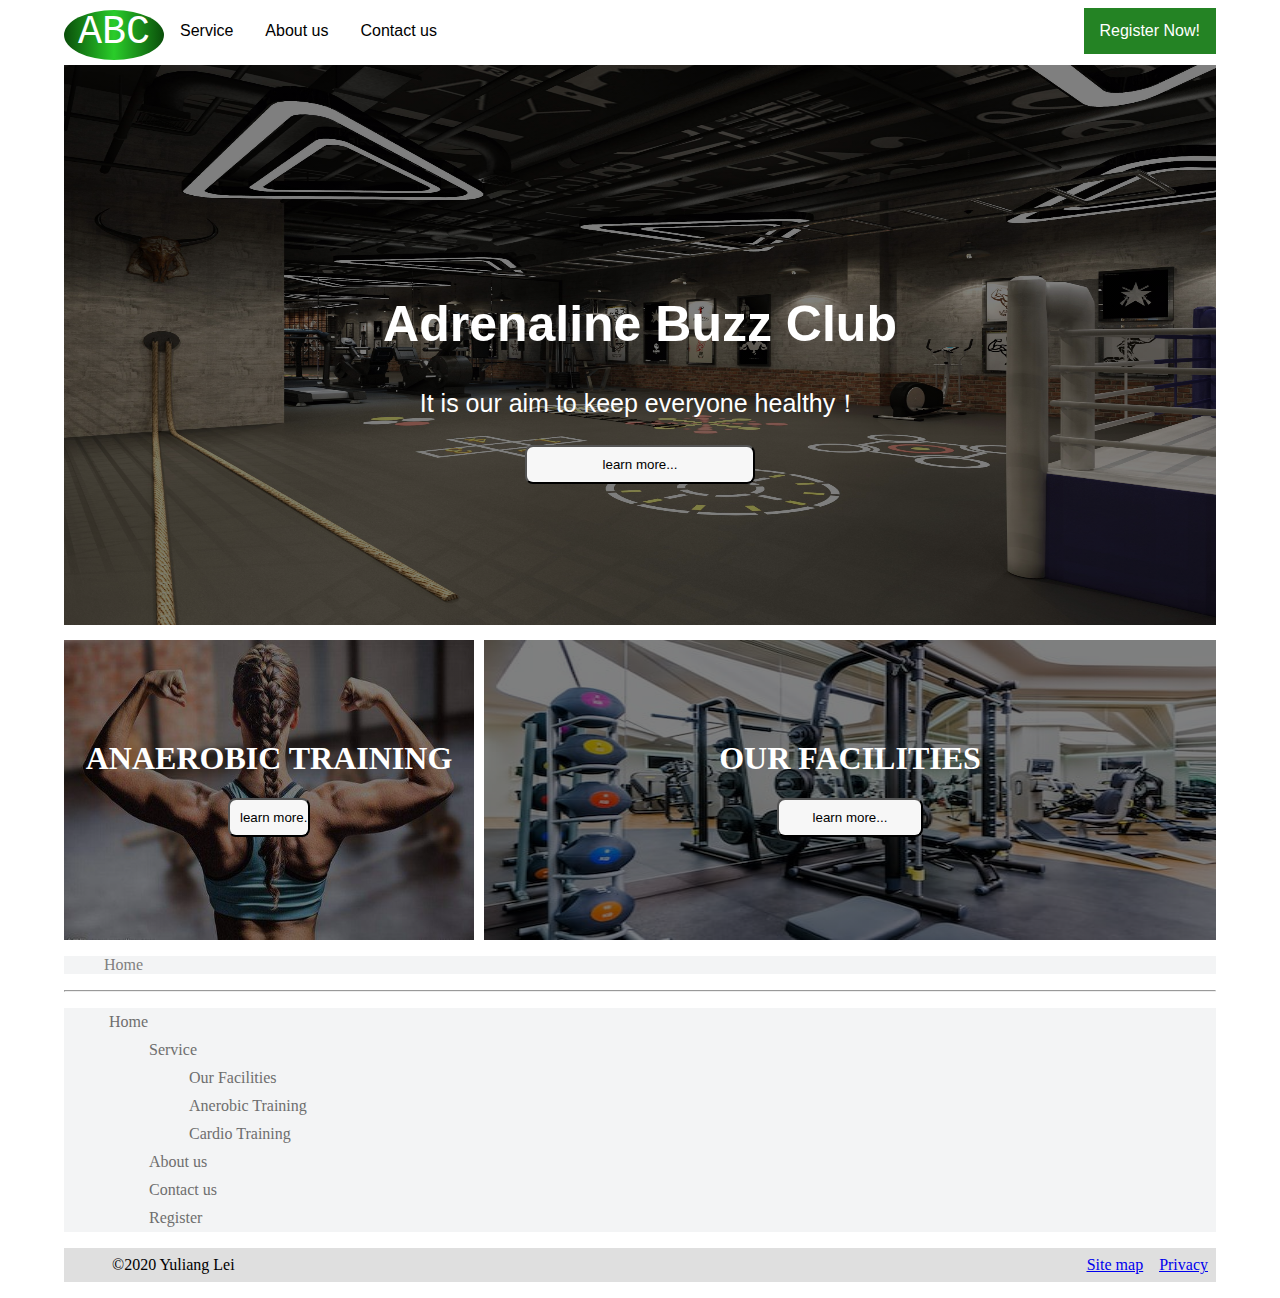
<file: index.html>
<!DOCTYPE html>
<html>
    <head>
        <title>Adrenaline Buzz Club</title>
        <link href="css/css.css" rel="stylesheet" type="text/css"/>
        <link rel="stylesheet" href="css/breadcrumbs.css">
        <script src="https://code.jquery.com/jquery-3.2.1.min.js"></script>
        <script src="javaScript/jquery.breadcrumbs-generator.js"></script>
        <script>
            $(function() {
              $('#breadcrumbs').breadcrumbsGenerator();
            });
            </script>
    </head>
    <body>
        <header>
            <nav id="navigation">
                <ul>
                    <a href="index.html"><li><div id="logo"><p style="margin-top:2px">ABC</p></div></li></a>
                    <li class="mainnav"><a href="service.html">Service</a></li>
                    <li class="mainnav"><a href="about-us.html">About us</a></li>
                    <li class="mainnav"><a href="contact-us.html">Contact us</a></li>
                    <li style="float:right" class="register"><a href="register.html">Register Now!</a></li>
                </ul>
            </nav>
        </header>
        <div class="content">
            <div class="content1">
                <div id="introduction">
               <h1>Adrenaline Buzz Club</h1>
               <p>It is our aim to keep everyone healthy！</p> 
               <a href="about us.html"><input type="button" class="index-button" value="learn more..."></a>
                </div>
            </div>
            <div class="content2">
                <h1>ANAEROBIC TRAINING</h1>
                <a href="anaerobic training.html"><input type="button" class="index-button" value="learn more..."></a>
            </div>
            <div class="content3">
                <h1>OUR FACILITIES</h1>
                <a href="facilities.html"><input type="button" class="index-button" value="learn more..."></a>
            </div>
        </div>

        <!--sitemap-->
    <ol id="breadcrumbs"></ol>
    <hr>
    <nav id="sitemaps">
        <ul>
          <li>
            <a href="index.html">Home</a>
            <ul>
              <li>
                <a href="service.html">Service</a>
                <ul>
                  <li><a href="facilities.html">Our Facilities</a></li>
                  <li><a href="anaerobic-training.html">Anerobic Training</a></li>
                  <li><a href="cardio-training.html">Cardio Training</a></li>
                </ul>
              </li>
              <li><a href="about-us.html">About us</a></li>
              <li>
                <a href="contact-us.html">Contact us</a>
              </li>
              <li>
                  <a href="register.html">Register</a>
              </li>
            </ul>
          </li>
        </ul>
    </nav>
    
        <footer>
            <nav>
                <ul>
                    <li>&copy;2020 Yuliang Lei</li>
                    <li style="float: right"><a href="#"><u>Privacy</u></a></li>
                    <li style="float: right"><a href="sitemap.html"><u>Site map</u></a></li>
                </ul>
            </nav>
        </footer>
    </body>
</html>
</file>
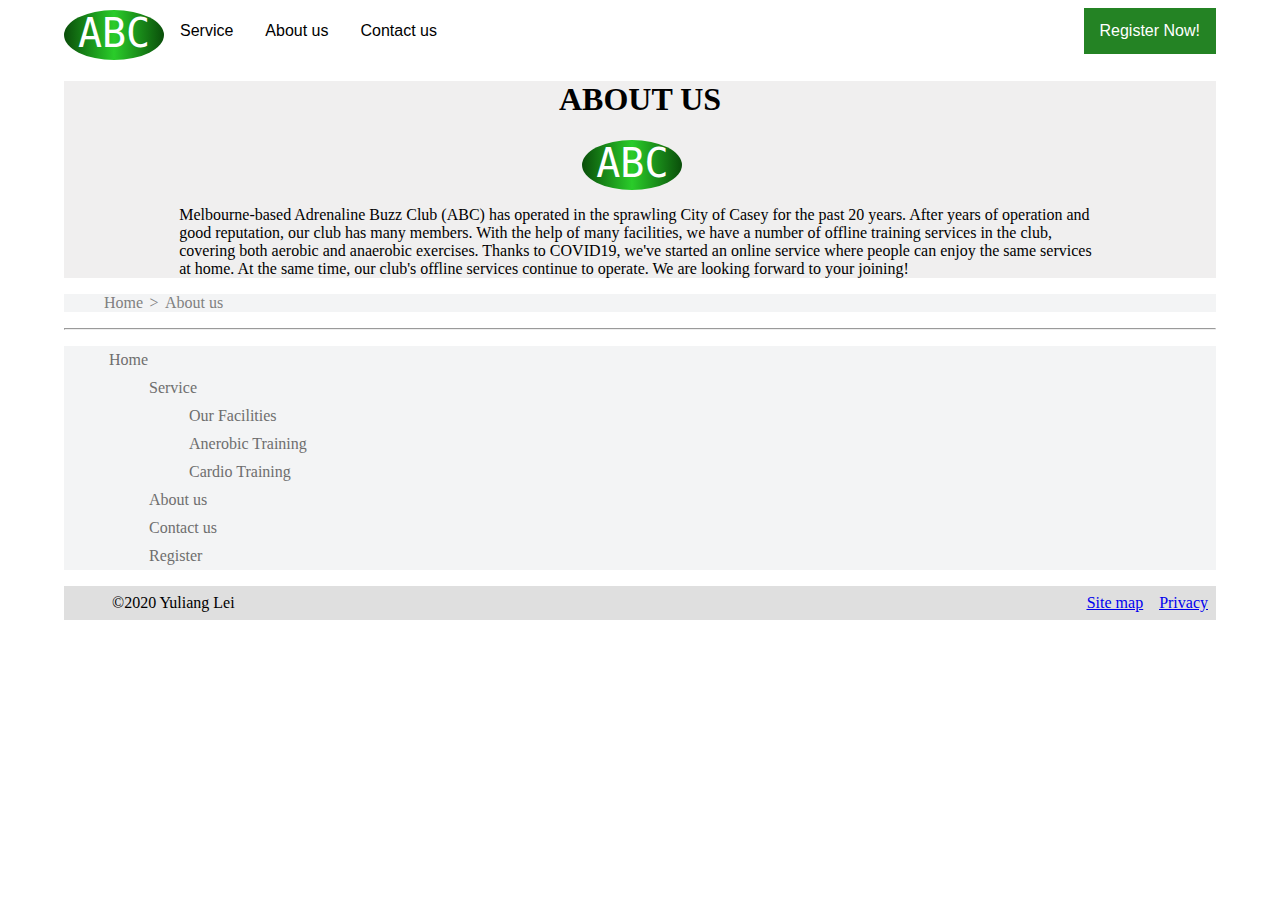
<file: about-us.html>
<!DOCTYPE html>
<html>
    <head>
        <title>About us - Adrenaline Buzz Club</title>
        <link href="css/css.css" rel="stylesheet" type="text/css"/>
        <link rel="stylesheet" href="css/breadcrumbs.css">
        <script src="https://code.jquery.com/jquery-3.2.1.min.js"></script>
        <script src="javaScript/jquery.breadcrumbs-generator.js"></script>
        <script>
            $(function() {
            $('#breadcrumbs').breadcrumbsGenerator();
        });
</script>
    </head>
    <body>
        <header>
        <nav id="navigation">
            <ul>
                <a href="index.html"><li><div id="logo"><p style="margin-top:2px">ABC</p></div></li></a>
                <li class="mainnav"><a href="service.html">Service</a></li>
                <li class="mainnav"><a href="about-us.html">About us</a></li>
                <li class="mainnav"><a href="contact-us.html">Contact us</a></li>
                <li style="float:right" class="register"><a href="register.html">Register Now!</a></li>
            </ul>
        </nav>
    </header>
        <div id="about-us-content">
            <h1>ABOUT US</h1>
            <div id="logo" style="margin-left: 45%"><p style="margin-top:2px">ABC</p></div>
            <p>Melbourne-based Adrenaline Buzz Club (ABC) has operated in the sprawling City of Casey for the past 20 years. After years of operation and good reputation, our club has many members. With the help of many facilities, we have a number of offline training services in the club, covering both aerobic and anaerobic exercises. Thanks to COVID19, we've started an online service where people can enjoy the same services at home. At the same time, our club's offline services continue to operate. We are looking forward to your joining!</p>
        </div>

       <!--sitemap-->
    <ol id="breadcrumbs"></ol>
    <hr>
    <nav id="sitemaps">
        <ul>
          <li>
            <a href="index.html">Home</a>
            <ul>
              <li>
                <a href="service.html">Service</a>
                <ul>
                  <li><a href="facilities.html">Our Facilities</a></li>
                  <li><a href="anaerobic-training.html">Anerobic Training</a></li>
                  <li><a href="cardio-training.html">Cardio Training</a></li>
                </ul>
              </li>
              <li><a href="about-us.html">About us</a></li>
              <li>
                <a href="contact-us.html">Contact us</a>
              </li>
              <li>
                  <a href="register.html">Register</a>
              </li>
            </ul>
          </li>
        </ul>
    </nav>

        <footer>
            <nav>
                <ul>
                    <li>&copy;2020 Yuliang Lei</li>
                    <li style="float: right"><a href="#"><u>Privacy</u></a></li>
                    <li style="float: right"><a href="sitemap.html"><u>Site map</u></a></li>
                </ul>
            </nav>
        </footer>
    </body>
</html>
</file>
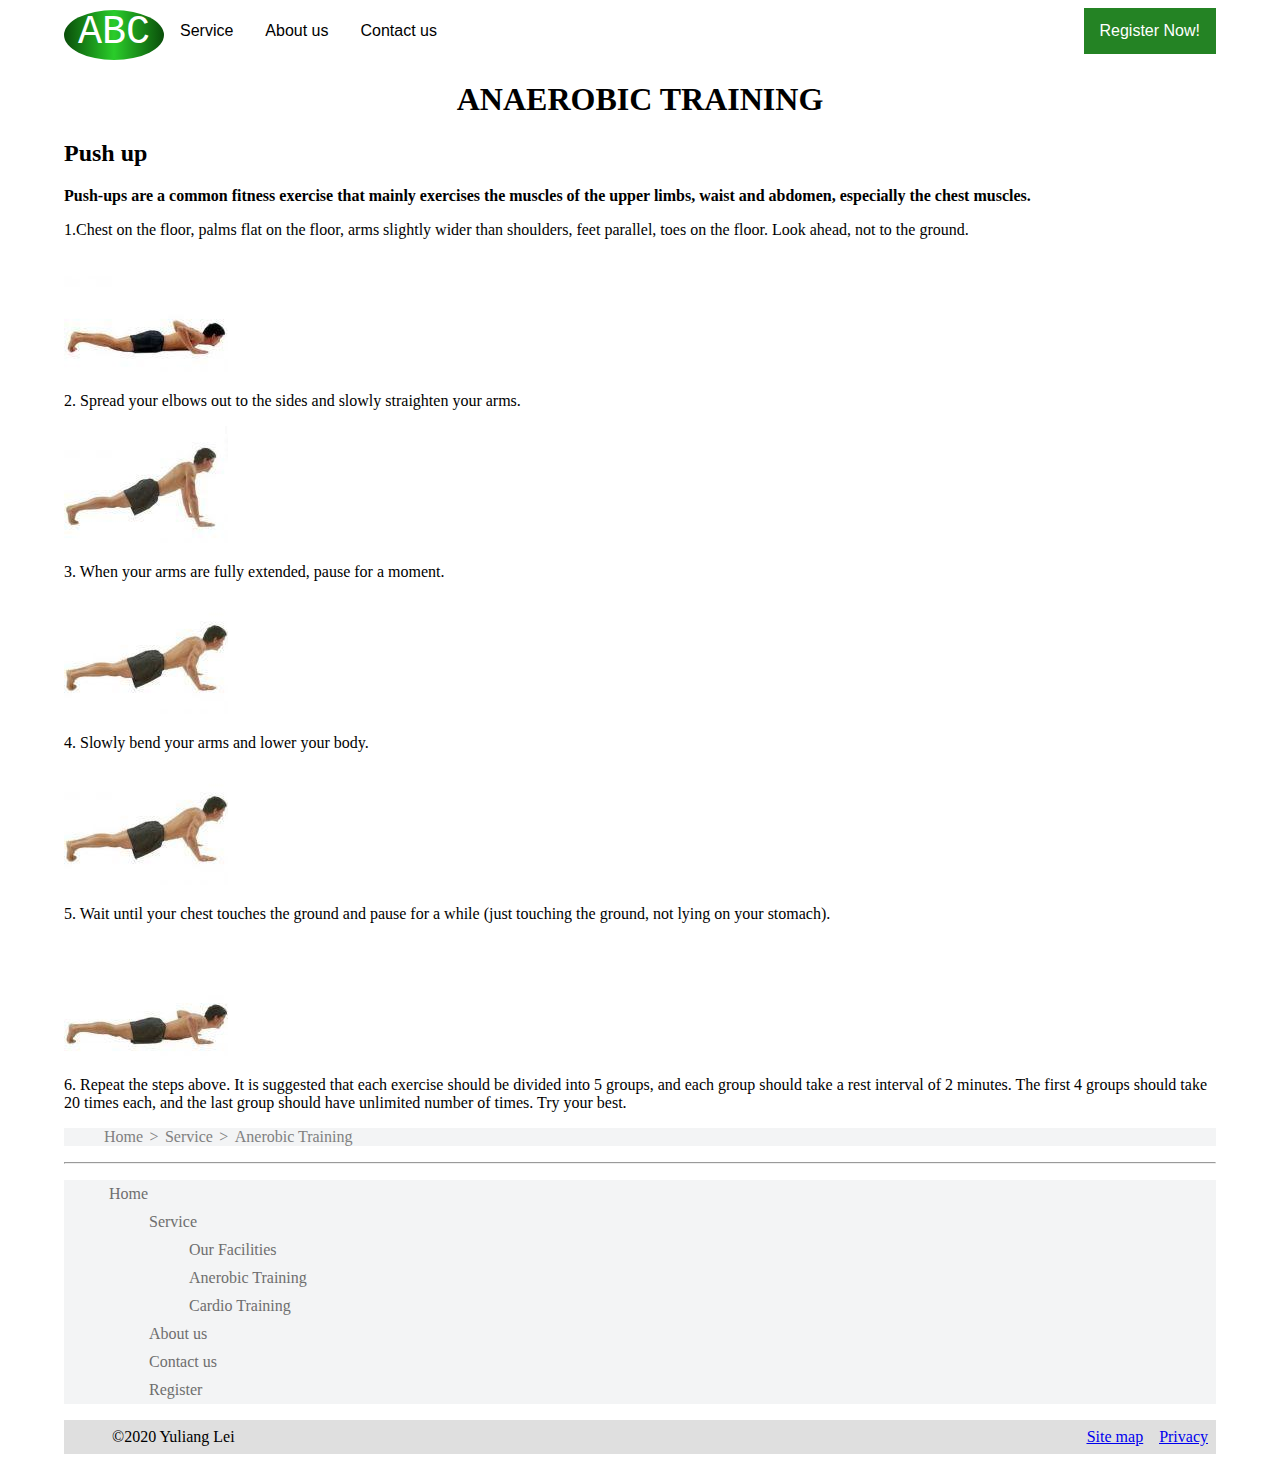
<file: anaerobic-training.html>
<!DOCTYPE html>
<html>
    <head>
        <title>Anaerobic training - Adrenaline Buzz Club</title>
        <link href="css/css.css" rel="stylesheet" type="text/css"/>
        <link rel="stylesheet" href="css/breadcrumbs.css">
        <script src="https://code.jquery.com/jquery-3.2.1.min.js"></script>
        <script src="javaScript/jquery.breadcrumbs-generator.js"></script>
        <script>
            $(function() {
              $('#breadcrumbs').breadcrumbsGenerator();
            });
            </script>
    </head>
    <body>
      <header>
        <nav id="navigation">
            <ul>
                <a href="index.html"><li><div id="logo"><p style="margin-top:2px">ABC</p></div></li></a>
                <li class="mainnav"><a href="service.html">Service</a></li>
                <li class="mainnav"><a href="about-us.html">About us</a></li>
                <li class="mainnav"><a href="contact-us.html">Contact us</a></li>
                <li style="float:right" class="register"><a href="register.html">Register Now!</a></li>
            </ul>
        </nav>
    </header>
        <div id="anaerobic-training">
            <h1 style="text-align: center;">ANAEROBIC TRAINING</h1>
            
            <h2>Push up</h2>
            <p><b>Push-ups are a common fitness exercise that mainly exercises the muscles of the upper limbs, waist and abdomen, especially the chest muscles.</b></p>
            <p>1.Chest on the floor, palms flat on the floor, arms slightly wider than shoulders, feet parallel, toes on the floor. Look ahead, not to the ground.</p>
            <img src="css/push-up-1.jpg">
            <p>2. Spread your elbows out to the sides and slowly straighten your arms.</p>
            <img src="css/push-up-2.jpg">
            <p>3. When your arms are fully extended, pause for a moment.</p>
            <img src="css/push-up-3.jpg">
            <p>4. Slowly bend your arms and lower your body.</p>
            <img src="css/push-up-4.jpg">
            <p>5. Wait until your chest touches the ground and pause for a while (just touching the ground, not lying on your stomach).</p>
            <img src="css/push-up-5.jpg">
            <p>6. Repeat the steps above. It is suggested that each exercise should be divided into 5 groups, and each group should take a rest interval of 2 minutes. The first 4 groups should take 20 times each, and the last group should have unlimited number of times. Try your best.</p>
        </div>

         <!--sitemap-->
    <ol id="breadcrumbs"></ol>
    <hr>
    <nav id="sitemaps">
        <ul>
          <li>
            <a href="index.html">Home</a>
            <ul>
              <li>
                <a href="service.html">Service</a>
                <ul>
                  <li><a href="facilities.html">Our Facilities</a></li>
                  <li><a href="anaerobic-training.html">Anerobic Training</a></li>
                  <li><a href="cardio-training.html">Cardio Training</a></li>
                </ul>
              </li>
              <li><a href="about-us.html">About us</a></li>
              <li>
                <a href="contact-us.html">Contact us</a>
              </li>
              <li>
                  <a href="register.html">Register</a>
              </li>
            </ul>
          </li>
        </ul>
    </nav>
    
        <footer>
            <nav>
                <ul>
                    <li>&copy;2020 Yuliang Lei</li>
                    <li style="float: right"><a href="#"><u>Privacy</u></a></li>
                    <li style="float: right"><a href="sitemap.html"><u>Site map</u></a></li>
                </ul>
            </nav>
        </footer>
    </body>
</html>
</file>
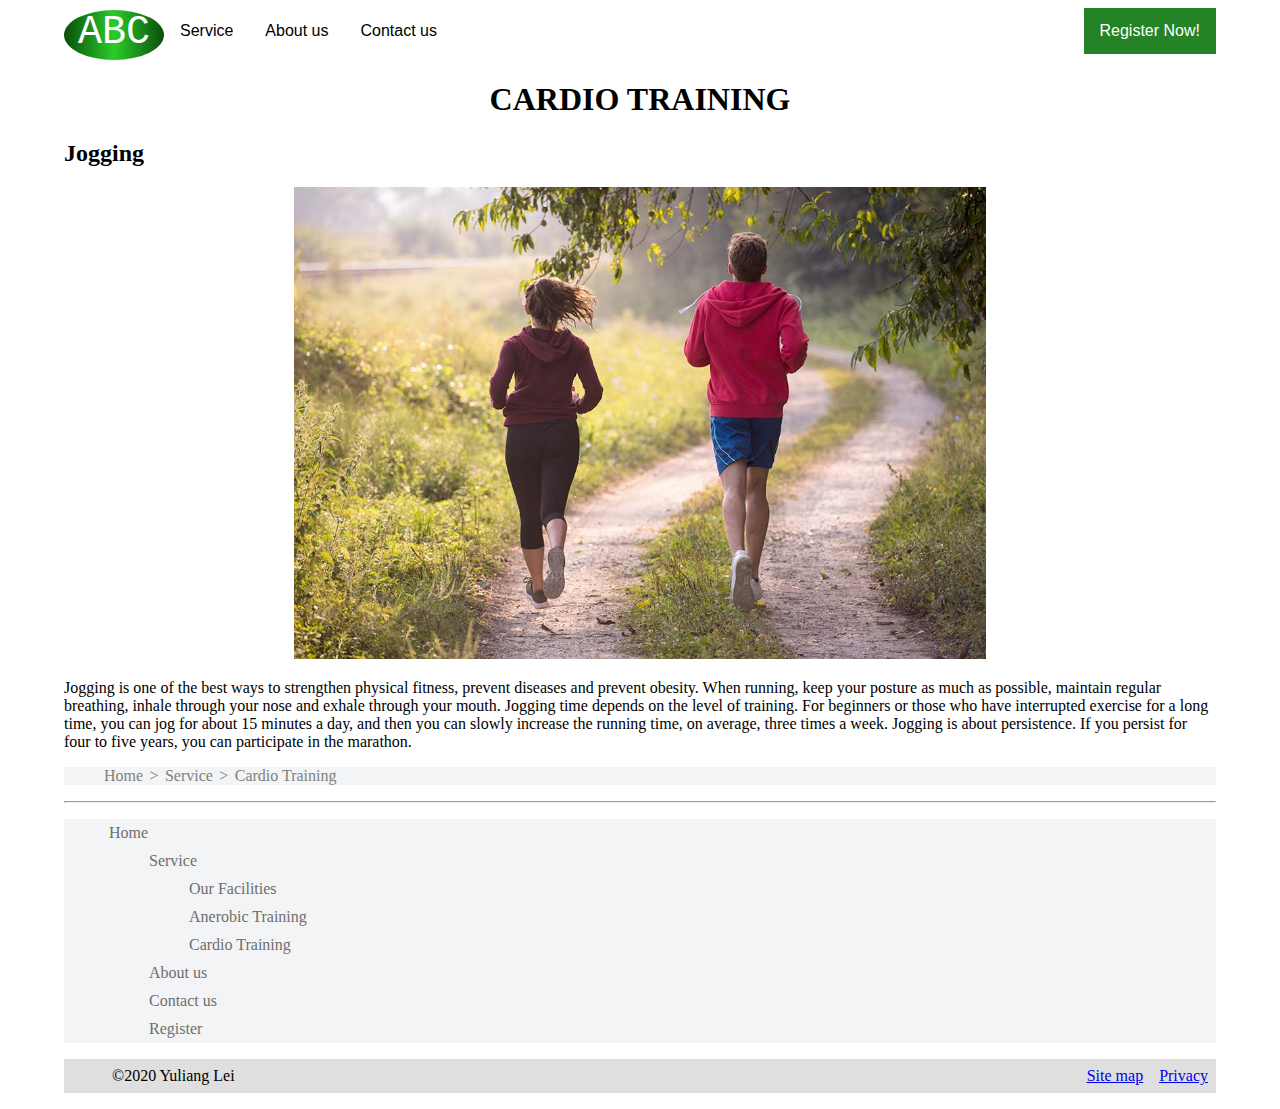
<file: cardio-training.html>
<!DOCTYPE html>
<html>
    <head>
        <title>Cardio Training - Adrenaline Buzz Club</title>
        <link href="css/css.css" rel="stylesheet" type="text/css"/>
        <link rel="stylesheet" href="css/breadcrumbs.css">
        <script src="https://code.jquery.com/jquery-3.2.1.min.js"></script>
        <script src="javaScript/jquery.breadcrumbs-generator.js"></script>
        <script>
            $(function() {
              $('#breadcrumbs').breadcrumbsGenerator();
            });
            </script>
    </head>
    <body>
      <header>
        <nav id="navigation">
            <ul>
                <a href="index.html"><li><div id="logo"><p style="margin-top:2px">ABC</p></div></li></a>
                <li class="mainnav"><a href="service.html">Service</a></li>
                <li class="mainnav"><a href="about-us.html">About us</a></li>
                <li class="mainnav"><a href="contact-us.html">Contact us</a></li>
                <li style="float:right" class="register"><a href="register.html">Register Now!</a></li>
            </ul>
        </nav>
    </header>
        <div id="cardio-training">
            <h1 style="text-align: center;">CARDIO TRAINING</h1>
            <h2>Jogging</h2>
            <img src="css/jogging.jpg">
            <p>Jogging is one of the best ways to strengthen physical fitness, prevent diseases and prevent obesity. When running, keep your posture as much as possible, maintain regular breathing, inhale through your nose and exhale through your mouth. Jogging time depends on the level of training. For beginners or those who have interrupted exercise for a long time, you can jog for about 15 minutes a day, and then you can slowly increase the running time, on average, three times a week. Jogging is about persistence. If you persist for four to five years, you can participate in the marathon.</p>
        </div>

       <!--sitemap-->
    <ol id="breadcrumbs"></ol>
    <hr>
    <nav id="sitemaps">
        <ul>
          <li>
            <a href="index.html">Home</a>
            <ul>
              <li>
                <a href="service.html">Service</a>
                <ul>
                  <li><a href="facilities.html">Our Facilities</a></li>
                  <li><a href="anaerobic-training.html">Anerobic Training</a></li>
                  <li><a href="cardio-training.html">Cardio Training</a></li>
                </ul>
              </li>
              <li><a href="about-us.html">About us</a></li>
              <li>
                <a href="contact-us.html">Contact us</a>
              </li>
              <li>
                  <a href="register.html">Register</a>
              </li>
            </ul>
          </li>
        </ul>
    </nav>
      
        <footer>
            <nav>
                <ul>
                    <li>&copy;2020 Yuliang Lei</li>
                    <li style="float: right"><a href="#"><u>Privacy</u></a></li>
                    <li style="float: right"><a href="sitemap.html"><u>Site map</u></a></li>
                </ul>
            </nav>
        </footer>
    </body>
</html>
</file>
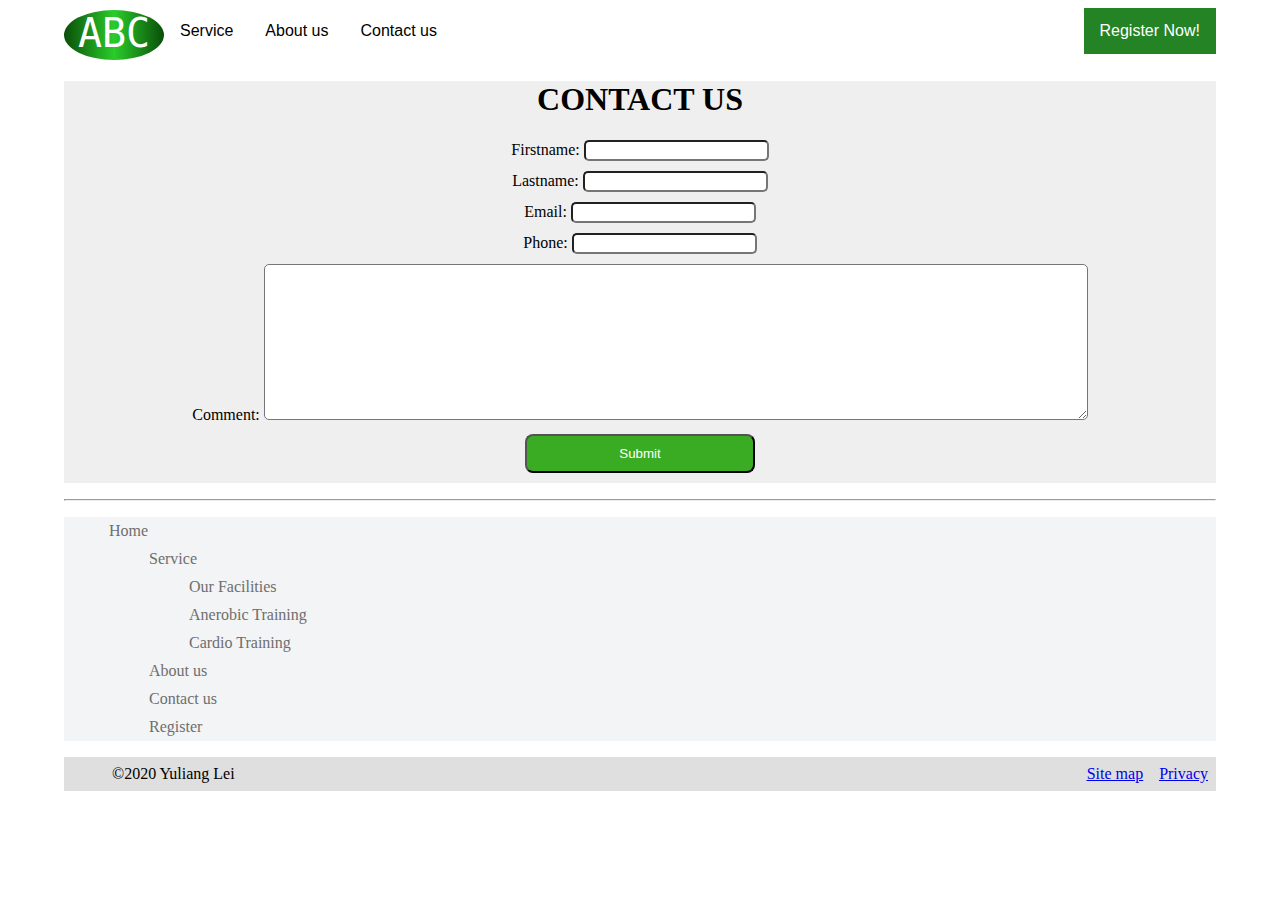
<file: contact-us.html>
<!DOCTYPE html>
<html>
    <head>
        <title>Contact us - Adrenaline Buzz Club</title>
        <link href="css/css.css" rel="stylesheet" type="text/css"/>
        <link rel="stylesheet" href="css/breadcrumbs.css">
        <script src="https://code.jquery.com/jquery-3.2.1.min.js"></script>
        <script src="javaScript/jquery.breadcrumbs-generator.js"></script>
        <script>
            $(function() {
            $('#breadcrumbs').breadcrumbsGenerator();
        });
        </script>
                <script src="https://ajax.googleapis.com/ajax/libs/jquery/3.5.1/jquery.min.js"></script>
                <!-- include the plugin -->
                <script src="plugins/jquery.validate.js"></script>
                <!-- write the JS code to play with the plugin -->
                <script src="javaScript/form-validation.js"></script>
    </head>
    <body>
        <header>
            <nav id="navigation">
                <ul>
                    <a href="index.html"><li><div id="logo"><p style="margin-top:2px">ABC</p></div></li></a>
                    <li class="mainnav"><a href="service.html">Service</a></li>
                    <li class="mainnav"><a href="about-us.html">About us</a></li>
                    <li class="mainnav"><a href="contact-us.html">Contact us</a></li>
                    <li style="float:right" class="register"><a href="register.html">Register Now!</a></li>
                </ul>
            </nav>
        </header>
        <div id="contact-us">
            <h1>CONTACT US</h1>
            <form action="mailto:admin@abcgym.com.au" method="post" onsubmit="return checkForm()" id="contact" name="contact">
                <li> <label for="firstname">Firstname:</label> 
                    <input type="text" name="firstname" id="contact-firstname"/></li>
               
               <li> <label for="lastname">Lastname:</label>  
                   <input type="text" name="lastname" id="lastname"/></li>

               <li><label for="email">Email:</label>
                   <input type="email" name="email" id="contact-email"/></li>

               <li><label for="Phone">Phone:</label>
                   <input type="text" name="phone" id="phone" /></li>

               <li><label for="Comment">Comment:</label>
                   <textarea name="message" cols="100" rows="10" id="comment"></textarea></li>

               <input type="submit" class="submit" value="Submit"> 
                </form>
        </div>

        <!--sitemap-->
    <ol id="breadcrumbs"></ol>
    <hr>
    <nav id="sitemaps">
        <ul>
          <li>
            <a href="index.html">Home</a>
            <ul>
              <li>
                <a href="service.html">Service</a>
                <ul>
                  <li><a href="facilities.html">Our Facilities</a></li>
                  <li><a href="anaerobic-training.html">Anerobic Training</a></li>
                  <li><a href="cardio-training.html">Cardio Training</a></li>
                </ul>
              </li>
              <li><a href="about-us.html">About us</a></li>
              <li>
                <a href="contact-us.html">Contact us</a>
              </li>
              <li>
                  <a href="register.html">Register</a>
              </li>
            </ul>
          </li>
        </ul>
    </nav>

        <footer>
            <nav>
                <ul>
                    <li>&copy;2020 Yuliang Lei</li>
                    <li style="float: right"><a href="#"><u>Privacy</u></a></li>
                    <li style="float: right"><a href="sitemap.html"><u>Site map</u></a></li>
                </ul>
            </nav>
        </footer>
    </body>
</html>
</file>
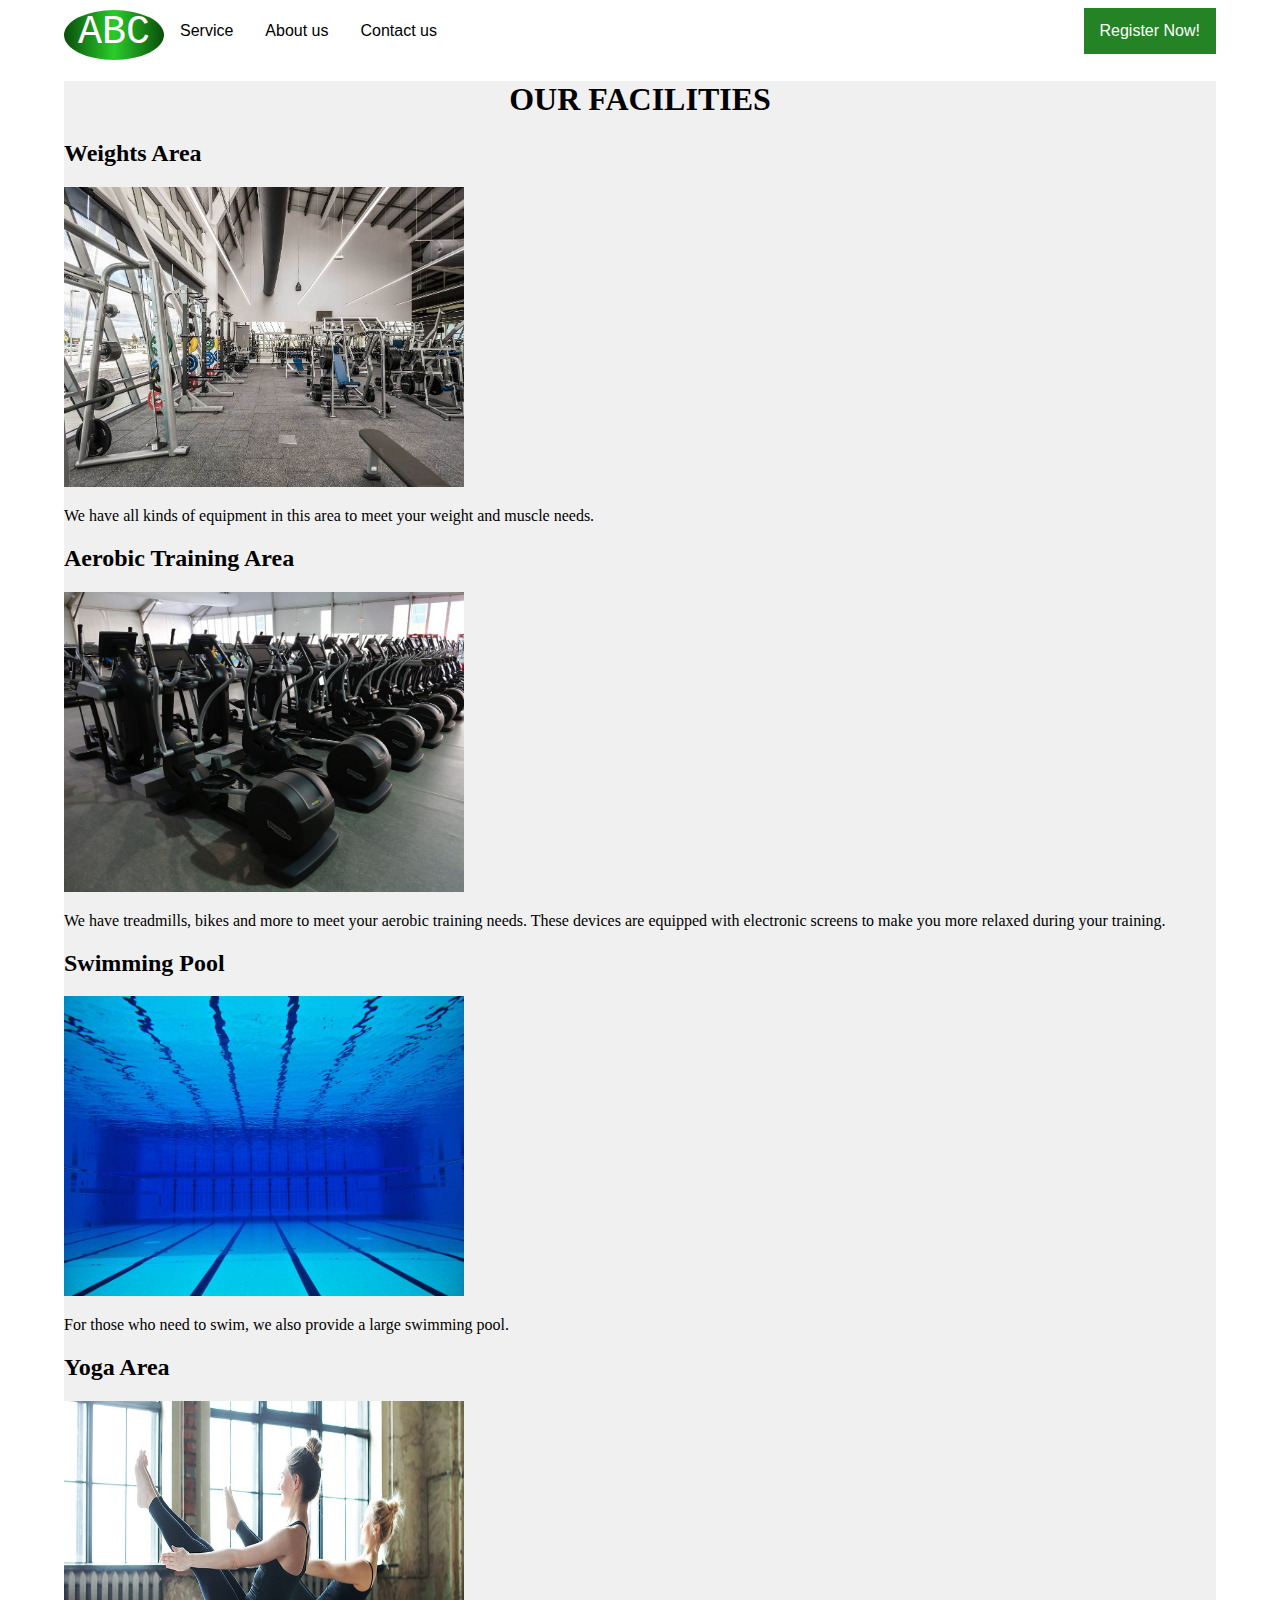
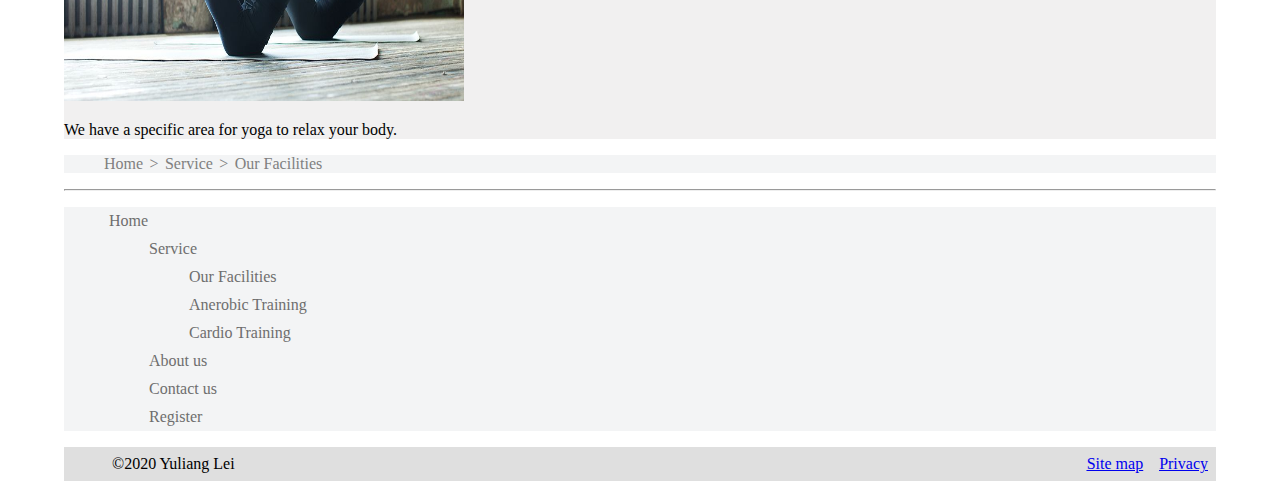
<file: facilities.html>
<!DOCTYPE html>
<html>
    <head>
        <title>Our Facilities - Adrenaline Buzz Club</title>
        <link href="css/css.css" rel="stylesheet" type="text/css"/>
        <link rel="stylesheet" href="css/breadcrumbs.css">
        <script src="https://code.jquery.com/jquery-3.2.1.min.js"></script>
        <script src="javaScript/jquery.breadcrumbs-generator.js"></script>
        <script>
            $(function() {
            $('#breadcrumbs').breadcrumbsGenerator();
        });
        </script>
    </head>
    <body>
        <header>
            <nav id="navigation">
                <ul>
                    <a href="index.html"><li><div id="logo"><p style="margin-top:2px">ABC</p></div></li></a>
                    <li class="mainnav"><a href="service.html">Service</a></li>
                    <li class="mainnav"><a href="about-us.html">About us</a></li>
                    <li class="mainnav"><a href="contact-us.html">Contact us</a></li>
                    <li style="float:right" class="register"><a href="register.html">Register Now!</a></li>
                </ul>
            </nav>
        </header>
        <div id="facilities-content">
            <h1>OUR FACILITIES</h1>

            <h2>Weights Area</h2>
            <img src="css/weight.jpg">
            <p>We have all kinds of equipment in this area to meet your weight and muscle needs.</p>

            <h2>Aerobic Training Area</h2>
            <img src="css/bike.jpeg">
            <p>We have treadmills, bikes and more to meet your aerobic training needs. These devices are equipped with electronic screens to make you more relaxed during your training.</p>
        
            <h2>Swimming Pool</h2>
            <img src="css/swimming pool.jpg">
            <p>For those who need to swim, we also provide a large swimming pool.</p>

            <h2>Yoga Area</h2>
            <img src="css/yoga.jpg">
            <p>We have a specific area for yoga to relax your body.</p>
        </div>
        <!--sitemap-->
    <ol id="breadcrumbs"></ol>
    <hr>
    <nav id="sitemaps">
        <ul>
          <li>
            <a href="index.html">Home</a>
            <ul>
              <li>
                <a href="service.html">Service</a>
                <ul>
                  <li><a href="facilities.html">Our Facilities</a></li>
                  <li><a href="anaerobic-training.html">Anerobic Training</a></li>
                  <li><a href="cardio-training.html">Cardio Training</a></li>
                </ul>
              </li>
              <li><a href="about-us.html">About us</a></li>
              <li>
                <a href="contact-us.html">Contact us</a>
              </li>
              <li>
                  <a href="register.html">Register</a>
              </li>
            </ul>
          </li>
        </ul>
    </nav>

        <footer>
            <nav>
                <ul>
                    <li>&copy;2020 Yuliang Lei</li>
                    <li style="float: right"><a href="#"><u>Privacy</u></a></li>
                    <li style="float: right"><a href="sitemap.html"><u>Site map</u></a></li>
                </ul>
            </nav>
        </footer>
    </body>
</html>
</file>
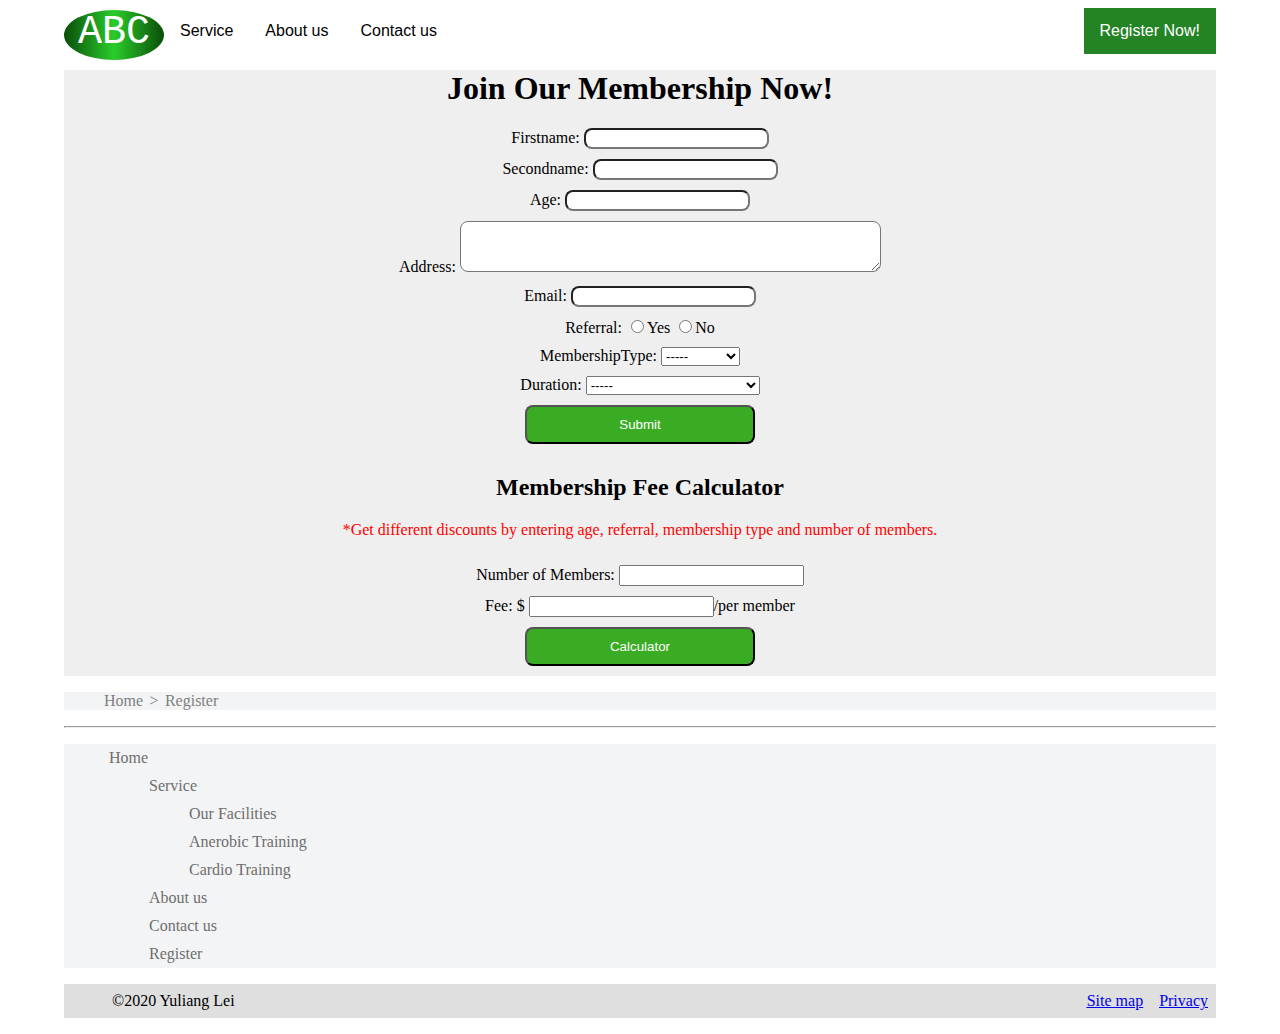
<file: register.html>
<!DOCTYPE html>
<html>
    <head>
        <title>Register - Adrenaline Buzz Club</title>
        <link href="css/css.css" rel="stylesheet" type="text/css"/>
        <link rel="stylesheet" href="css/breadcrumbs.css">
        <script tpye='text/javascript' src="javaScript/register.js"></script>
        <script src="https://code.jquery.com/jquery-3.2.1.min.js"></script>
        <script src="javaScript/jquery.breadcrumbs-generator.js"></script>
        <script>
            $(function() {
              $('#breadcrumbs').breadcrumbsGenerator();
            });
            </script>
    </head>
    <body>
      <header>
        <nav id="navigation">
            <ul>
                <a href="index.html"><li><div id="logo"><p style="margin-top:2px">ABC</p></div></li></a>
                <li class="mainnav"><a href="service.html">Service</a></li>
                <li class="mainnav"><a href="about-us.html">About us</a></li>
                <li class="mainnav"><a href="contact-us.html">Contact us</a></li>
                <li style="float:right" class="register"><a href="register.html">Register Now!</a></li>
            </ul>
        </nav>
    </header>
    <div id="register-content">
        <h1 style="text-align: center;margin-top: 10px;">Join Our Membership Now!</h1>
        <form id="registration_form" onsubmit="return checkForm()" method="post">
            <div><span class="label">Firstname:</span>
                <input name="firstname" type="text"  id="firstname"/></div>
            <div class="register-error" id="firstnameError">Please input your firstname</div>
                  
              <div><span class="label">Secondname:</span>
                <input name="secondname" type="text"  id="secondname"/></div>
            <div class="register-error" id="secondnameError">Please input your secondname</div>
                  
              <div><span class="label">Age:</span>
                <input name="age" type="text"  id="age"/></div>
            <div class="register-error" id="ageError">Please input your age (Must be 16 years and above)</div>
                  
              <div><span class="label">Address:</span>
                <textarea name="Address" cols="50" rows="3" id="address"></textarea></div>
                
              <div><span class="label">Email:</span>
                <input name="email" type="text" id="email"/></div>
            <div class="register-error" id="emailError">Please input a valid email</div>
                  
            <div id="referral"><span class="label">Referral:</span>
               <input name="referral" type="radio" id="referralYes"/>Yes   
               <input name="referral" type="radio" id="referralNo" />No        
            </div>
            <div class="register-error" id="referralError">Please choose one option</div>
              
              <div><span class="label">MembershipType:</span>
                  <select name="membership" id="membership">
                  <option>-----</option>
                  <option>Family</option>
                  <option>Individual</option>
                  </select>
              </div>
              <div class="register-error" id="membershipError">Please choose an membership type</div>
           
              
              <div><span class="label">Duration:</span>
                  <select name="duration" id="duration">
                  <option>-----</option>
                  <option>Ongoing(month to month)</option>
                  <option>3 months</option>
                  <option>6 months or yearly</option>
                  </select>
              </div>
              <div class="register-error" id="durationError">Please choose a duration</div>
          
              <input class="submit" type="submit" value="Submit"/>
          
              </form>
               <!--Calculator-->
               <div id="calculator">
               <h2>Membership Fee Calculator</h2>
               <p style="color:red">*Get different discounts by entering age, referral, membership type and number of members.</p>
                <div><span class="label">Number of Members:</span>
                    <input name="numMembers" type="number" id="numMembers">
                </div>
                

                <div><span class="label">Fee: $</span>
                    <input type="number s" id="fee">/per member
                </div>

                <input class="submit" type="button" value="Calculator" onclick="calculator()">
                </div>   
              
    </div>

    <!--sitemap-->
    <ol id="breadcrumbs"></ol>
    <hr>
    <nav id="sitemaps">
        <ul>
          <li>
            <a href="index.html">Home</a>
            <ul>
              <li>
                <a href="service.html">Service</a>
                <ul>
                  <li><a href="facilities.html">Our Facilities</a></li>
                  <li><a href="anaerobic-training.html">Anerobic Training</a></li>
                  <li><a href="cardio-training.html">Cardio Training</a></li>
                </ul>
              </li>
              <li><a href="about-us.html">About us</a></li>
              <li>
                <a href="contact-us.html">Contact us</a>
              </li>
              <li>
                  <a href="register.html">Register</a>
              </li>
            </ul>
          </li>
        </ul>
    </nav>

        <footer>
            <nav>
                <ul>
                    <li>&copy;2020 Yuliang Lei</li>
                    <li style="float: right"><a href="#"><u>Privacy</u></a></li>
                    <li style="float: right"><a href="sitemap.html"><u>Site map</u></a></li>
                </ul>
            </nav>
        </footer>
    </body>
</html>
</file>
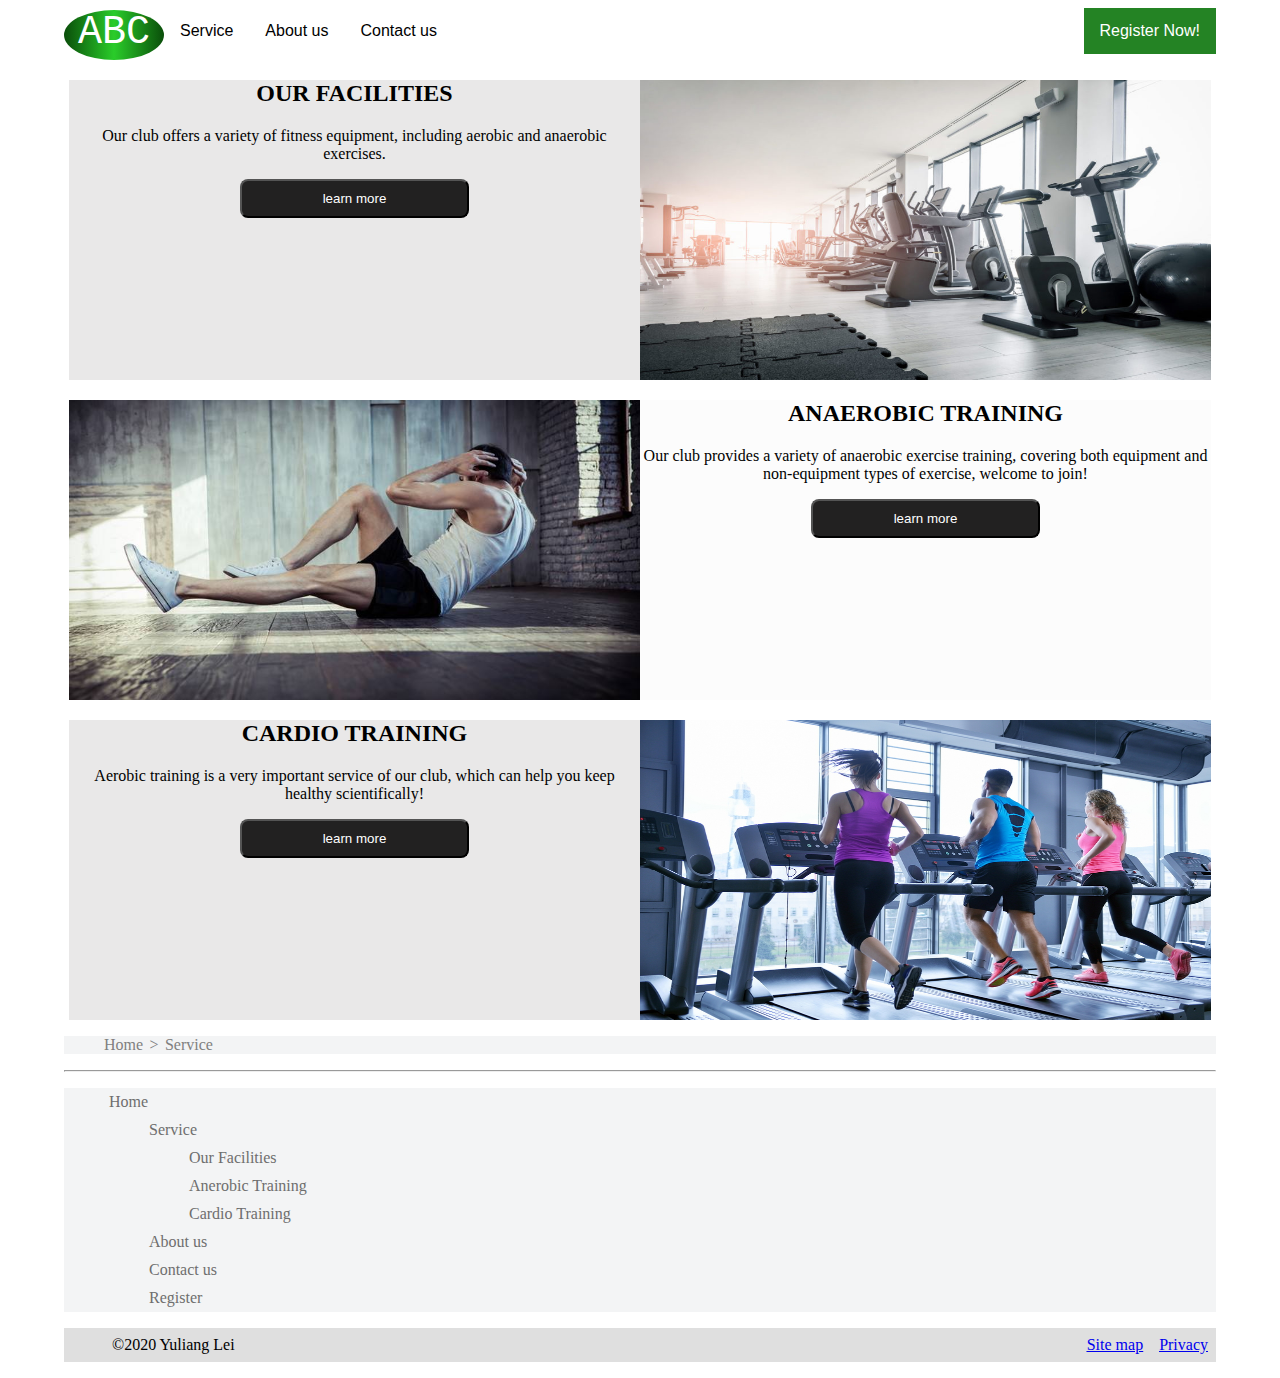
<file: service.html>
<!DOCTYPE html>
<html>
    <head>
        <title>Service - Adrenaline Buzz Club</title>
        <link href="css/css.css" rel="stylesheet" type="text/css"/>
        <link rel="stylesheet" href="css/breadcrumbs.css">
        <script src="https://code.jquery.com/jquery-3.2.1.min.js"></script>
        <script src="javaScript/jquery.breadcrumbs-generator.js"></script>
        <script>
            $(function() {
              $('#breadcrumbs').breadcrumbsGenerator();
            });
            </script>
    </head>
    <body>
        <header>
            <nav id="navigation">
                <ul>
                    <a href="index.html"><li><div id="logo"><p style="margin-top:2px">ABC</p></div></li></a>
                    <li class="mainnav"><a href="service.html">Service</a></li>
                    <li class="mainnav"><a href="about-us.html">About us</a></li>
                    <li class="mainnav"><a href="contact-us.html">Contact us</a></li>
                    <li style="float:right" class="register"><a href="register.html">Register Now!</a></li>
                </ul>
            </nav>
        </header>
        <div id="service-content">
            <div class="service-box-right">
                <img src="css/service-facilities.jpeg">
                <h2>OUR FACILITIES</h2>
                <p>Our club offers a variety of fitness equipment, including aerobic and anaerobic exercises.</p>
                <a href="facilities.html"><button class="learn-more">learn more</button></a>
            </div>

            <div class="service-box-left">
                <img src="css/service anaerobic exercise.jpg">
                <h2>ANAEROBIC TRAINING</h2>
                <p>Our club provides a variety of anaerobic exercise training, covering both equipment and non-equipment types of exercise, welcome to join!</p>
                <a href="anaerobic-training.html"><button class="learn-more">learn more</button></a>
            </div>

            <div class="service-box-right">
                <img src="css/service cardio service.jpg">
                <h2>CARDIO TRAINING</h2>
                <p>Aerobic training is a very important service of our club, which can help you keep healthy scientifically!</p>
                <a href="cardio-training.html"><button class="learn-more">learn more</button></a>
            </div>
        </div>

        <!--sitemap-->
    <ol id="breadcrumbs"></ol>
    <hr>
    <nav id="sitemaps">
        <ul>
          <li>
            <a href="index.html">Home</a>
            <ul>
              <li>
                <a href="service.html">Service</a>
                <ul>
                  <li><a href="facilities.html">Our Facilities</a></li>
                  <li><a href="anaerobic-training.html">Anerobic Training</a></li>
                  <li><a href="cardio-training.html">Cardio Training</a></li>
                </ul>
              </li>
              <li><a href="about-us.html">About us</a></li>
              <li>
                <a href="contact-us.html">Contact us</a>
              </li>
              <li>
                  <a href="register.html">Register</a>
              </li>
            </ul>
          </li>
        </ul>
    </nav>

        <footer>
            <nav>
                <ul>
                    <li>&copy;2020 Yuliang Lei</li>
                    <li style="float: right"><a href="#"><u>Privacy</u></a></li>
                    <li style="float: right"><a href="sitemap.html"><u>Site map</u></a></li>
                </ul>
            </nav>
        </footer>
    </body>
</html>
</file>
<file: css/css.css>
body{
  margin-left: 5%;
  margin-right: 5%;
}
#navigation ul {
    list-style-type: none;
    margin: 0;
    padding: 0;
    overflow:hidden;
    background-color: #ffffff;
    color:black;
    font-family: "Trebuchet MS", Helvetica, sans-serif;
  }
#navigation ul li {
    float: left;
  }

#logo {
    height: 50px;
    width: 100px;
    background-image: linear-gradient(to right,rgb(10, 78, 10), rgb(42, 204, 42), rgb(10, 78, 10));
    border-radius: 50%;
    text-align: center;
    color:white;
    font-size:40px;
    font-family: "Lucida Console", Monaco, monospace;
}

.mainnav a {
    display: block;
    color:black;
    text-align: center;
    padding: 14px 16px;
    text-decoration: none;
  }
.mainnav a:hover{
      background-color:rgb(0, 0, 0);
      color:white;
      }

.register a{
    background-color: rgb(36, 131, 36);
    color:white;
    display: block;
    text-align: center;
    padding: 14px 16px;
    text-decoration: none;
}
.register a:hover{
  background-color: rgb(24, 88, 24);
}

.content1{
  grid-area:content1;
  background-image:linear-gradient(rgba(0, 0, 0, 0.5), rgba(0, 0, 0, 0.5)), url("introduction.jpg");
  height:560px;
  background-size:100% 100%;
  color:white;
}
#introduction{
  margin-top:20%;
  text-align: center;
}
#introduction h1{
  font-size:50px;
  font-family: "Arial Black", Gadget, sans-serif;
}
#introduction p{
  font-size:25px;
  font-family:"Trebuchet MS", Helvetica, sans-serif;
}

.content2{
  grid-area:content2;
  margin-top: 5px;
  background-image: linear-gradient(rgba(0, 0, 0, 0.5), rgba(0, 0, 0, 0.5)), url("anaerobic exercise.jpeg");
  height:300px;
  background-size: 100% 100%;
  background-blend-mode: darken;
  color:white;
  text-align: center;
}

.content2 h1{
  margin-top:100px;
}

.content3{
  grid-area:content3;
  margin-top:5px;
  background-image: linear-gradient(rgba(0, 0, 0, 0.5), rgba(0, 0, 0, 0.5)),url("facilities.jpg");
  height:300px;
  background-size: 100% 100%;
  color:white;
  text-align: center;
}

.content3 h1{
  margin-top:100px;
}

.content{
  margin-top:5px;
  display: grid;
  grid-gap: 10px;
  grid-template-columns: 200px 200px 200px;
  grid-template-areas:
    "content1  content1 content1 content1"
    "content1 content1 content1 content1"
    "content2  content2  content3 content3";
    
  color: #444;
}

.index-button{
  background-color: rgb(247, 247, 247);
  color: black;
  padding:10px;
  width:20%;
  font-family: 'Gill Sans', 'Gill Sans MT', Calibri, 'Trebuchet MS', sans-serif;
  border-radius: 8px;
  outline: none;
}
.index-button:hover{
  background-color:rgb(43, 43, 43);
  color:white;
}

footer nav ul{
  list-style-type: none;
  overflow:hidden;
  background-color: rgb(223, 223, 223);
}
footer nav ul li{
  float: left;
  padding:8px;
}
footer ul li a{
  display: block;
  text-align: center;
}


/* service.html */

#service-content{
  margin-top:5px;
  margin-left: 5px;
  margin-right: 5px;
}

.service-box-right{
  height:300px;
  text-align: center;
  background-color: rgb(233, 232, 232);
}
.service-box-right img{
  height:300px;
  width:50%;
  float:right;
}
.learn-more{
  background-color: rgb(34, 33, 33);
  color: white;
  padding:10px;
  width:20%;
  font-family: 'Gill Sans', 'Gill Sans MT', Calibri, 'Trebuchet MS', sans-serif;
  border-radius: 8px;
  outline: none;
}
.learn-more:hover{
  background-color:rgb(236, 233, 233);
  color:black;
}
.service-box-left{
  height:300px;
  text-align: center;
  background-color: rgb(252, 252, 252);
}
.service-box-left img{
  height:300px;
  width:50%;
  float:left;
}

/* about us.html */
#about-us-content{
  background-color: rgb(240, 239, 239);
}
#about-us-content h1{
  text-align: center;
}

#about-us-content p{
  margin-left: 10%;
  margin-right:10%;
}

/* contact us.html */
#contact-us{
  background-color: rgb(240, 239, 239);
}
#contact-us h1{
  text-align: center;
}
#contact{
  list-style-type: none;
  text-align: center;
}
#contact-firstname{
  border-radius: 5px;
}
#lastname{
  margin-top:10px;
  border-radius: 5px;
}
#contact-email{
  margin-top:10px;
  border-radius: 5px;
}
#phone{
  margin-top:10px;
  border-radius: 5px;
}
#comment{
  margin-top:10px;
  border-radius: 5px;
}
.submit{
  margin-top:10px;
  background-color: rgb(58, 172, 35);
  color: white;
  padding:10px;
  width:20%;
  font-family: 'Gill Sans', 'Gill Sans MT', Calibri, 'Trebuchet MS', sans-serif;
  border-radius: 8px;
  outline: none;
  margin-bottom: 10px;
}
.submit:hover{
  background-color:rgb(39, 102, 19);
}
form .error {
  color: #ff0000;
}


/* register.html */
#register-content{
  background-color: rgb(240, 239, 239);
}
.register-error {
  color: red;
  font-size: 12px;
  margin-left: 300px;
  display: none;
}
.label{
  font-family: 'Times New Roman', Times, serif;
}
#registration_form{
  text-align:center;
}
#registration_form div input{
  border-radius: 8px;
}
#registration_form div textarea{
  border-radius: 8px;
}
#secondname{
  margin-top: 10px;
}
#age{
  margin-top:10px;
}
#address{
  margin-top: 10px;
}
#email{
  margin-top: 10px;
}
#referral{
  margin-top: 10px;
}
#membership{
  margin-top:10px;
}
#duration{
  margin-top:10px;
}
#calculator{
  text-align: center;
}
#numMembers{
  margin-top:10px;
}
#fee{
  margin-top:10px;
}


/* facilities.html */
#facilities-content{
  background-color: #f1f0f0;
}
#facilities-content h1{
  text-align: center;
}
#facilities-content img{
  height:300px;
  width:400px;
}

/* cardio training.html */
#cardio-training img{
  width:60%;
  margin-left:20%;
}
</file>
<file: css/breadcrumbs.css>
#breadcrumbs{
    background-color: rgb(243, 244, 245);
}
#breadcrumbs li {
    display: inline-block;
    color:gray;
  }
  #breadcrumbs li a{
    display: inline-block;
    color:gray;
    text-decoration: none;
  }
  #breadcrumbs li a:hover{
    text-decoration: underline;
  }
  #breadcrumbs li:not(:first-child) {
    margin-left: 0.4em;
  }
  #breadcrumbs li:not(:first-child):before {
    content: '>';
    margin-right: 0.4em;
  }
  #sitemaps{
      background-color: rgb(243, 244, 245);
  }
  #sitemaps ul{
    list-style-type: none;
    overflow:hidden;
  }
  #sitemaps ul li a{
      color:rgb(110, 110, 110);
      padding:5px;
      display: block;
      text-decoration: none;
  }
  #sitemaps ul li a:hover{
      text-decoration: underline;
  }
</file>
